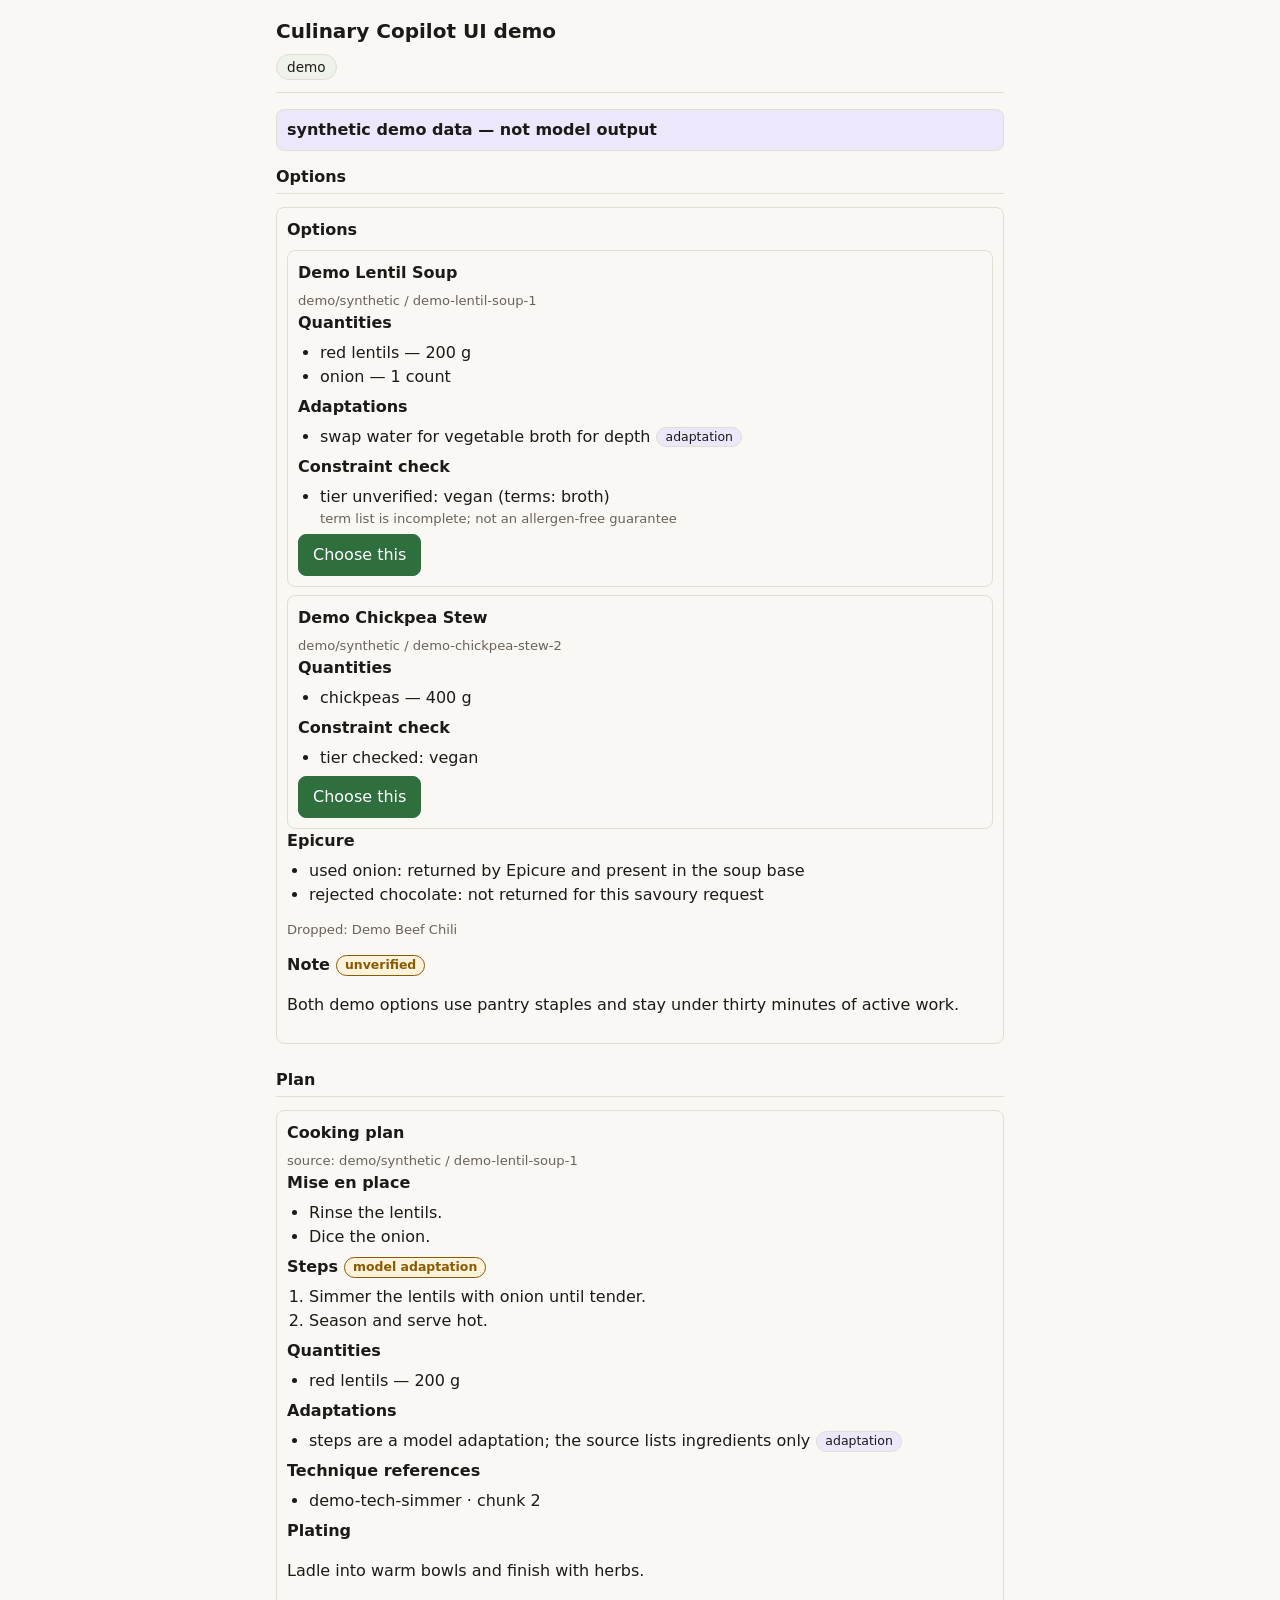
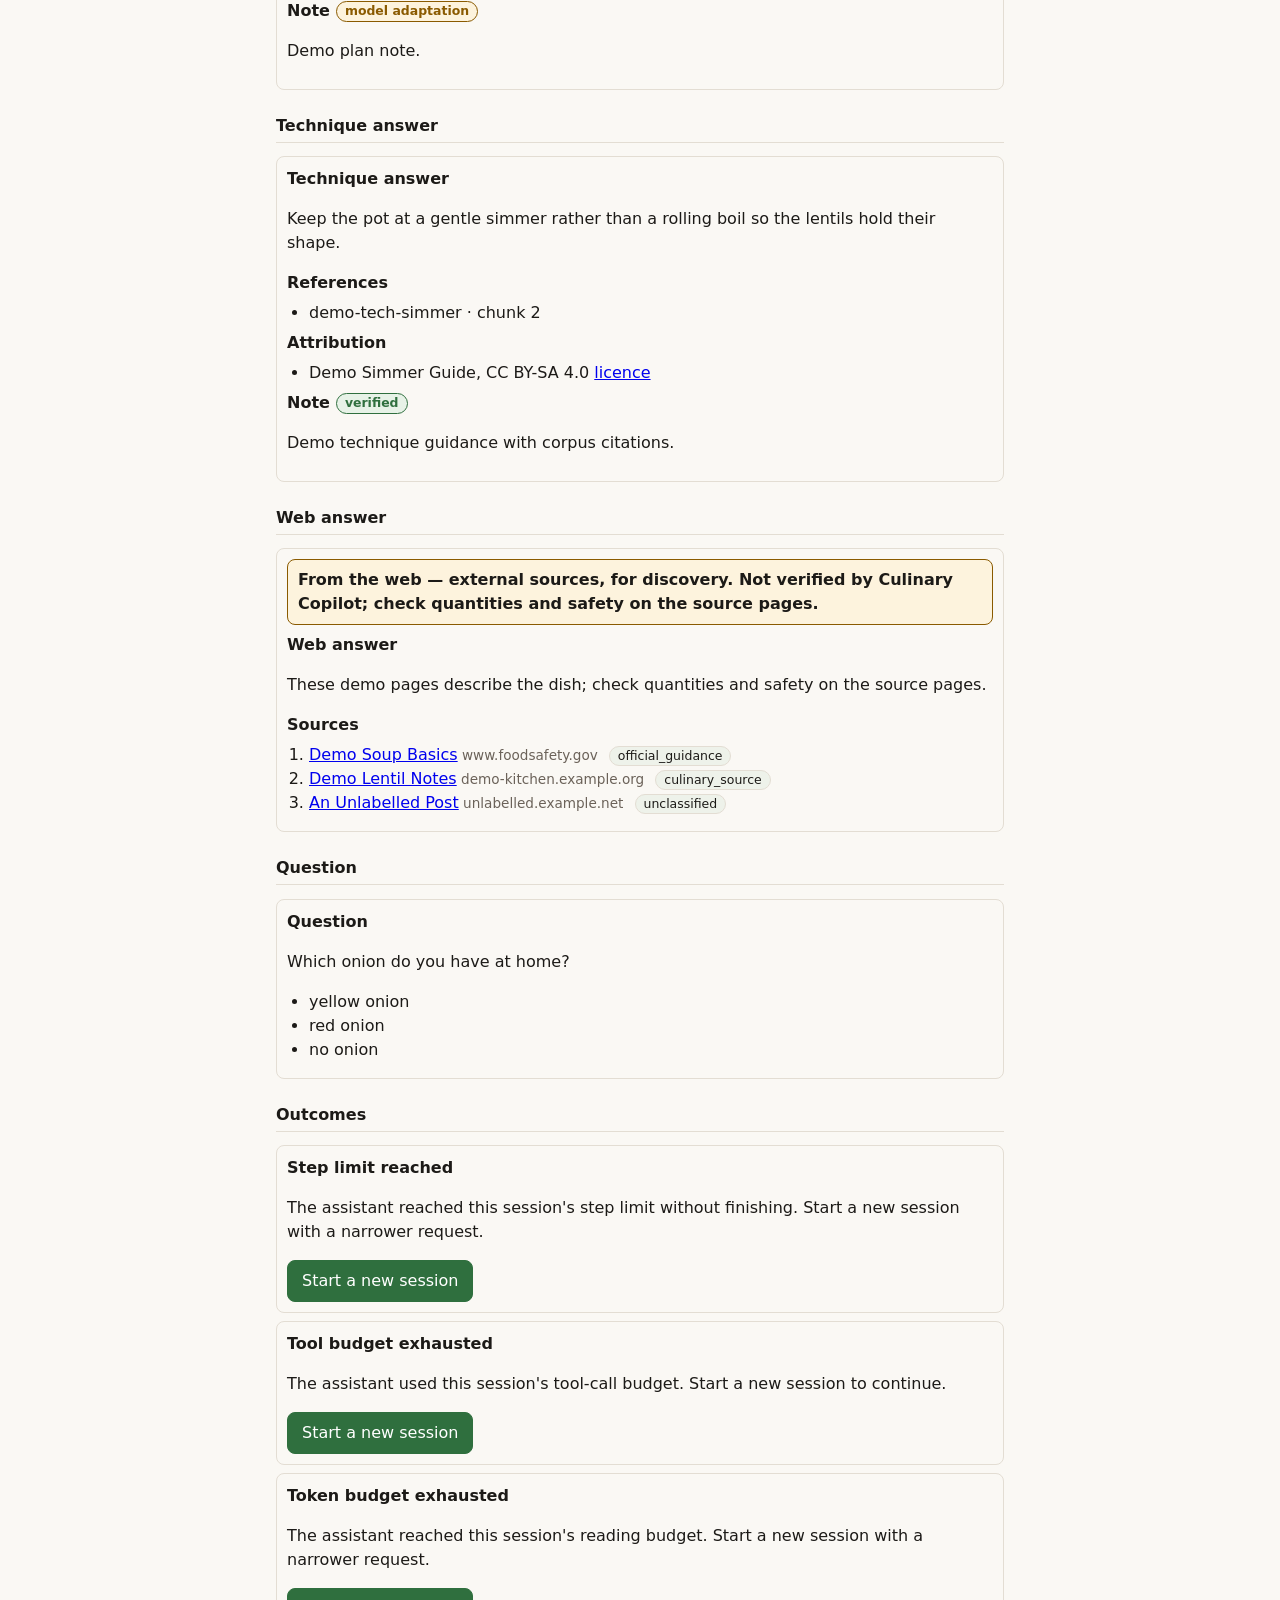
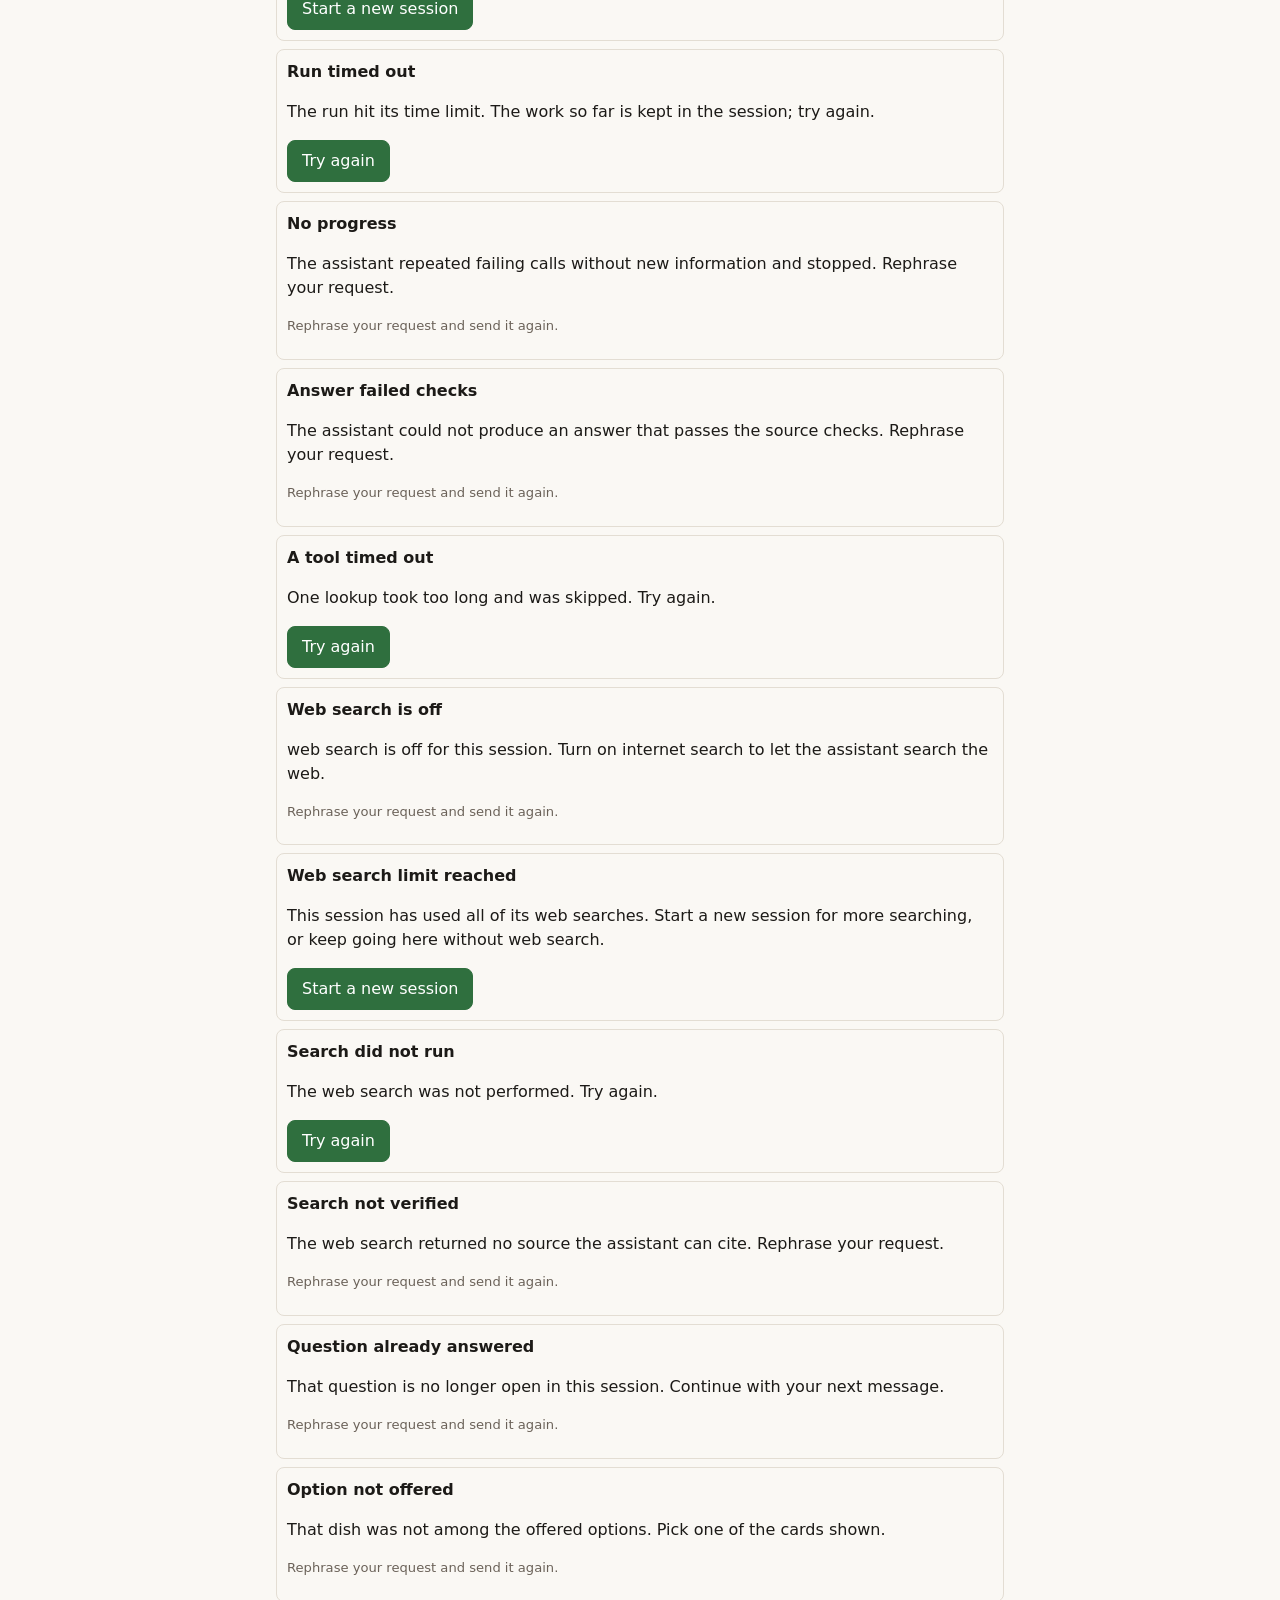
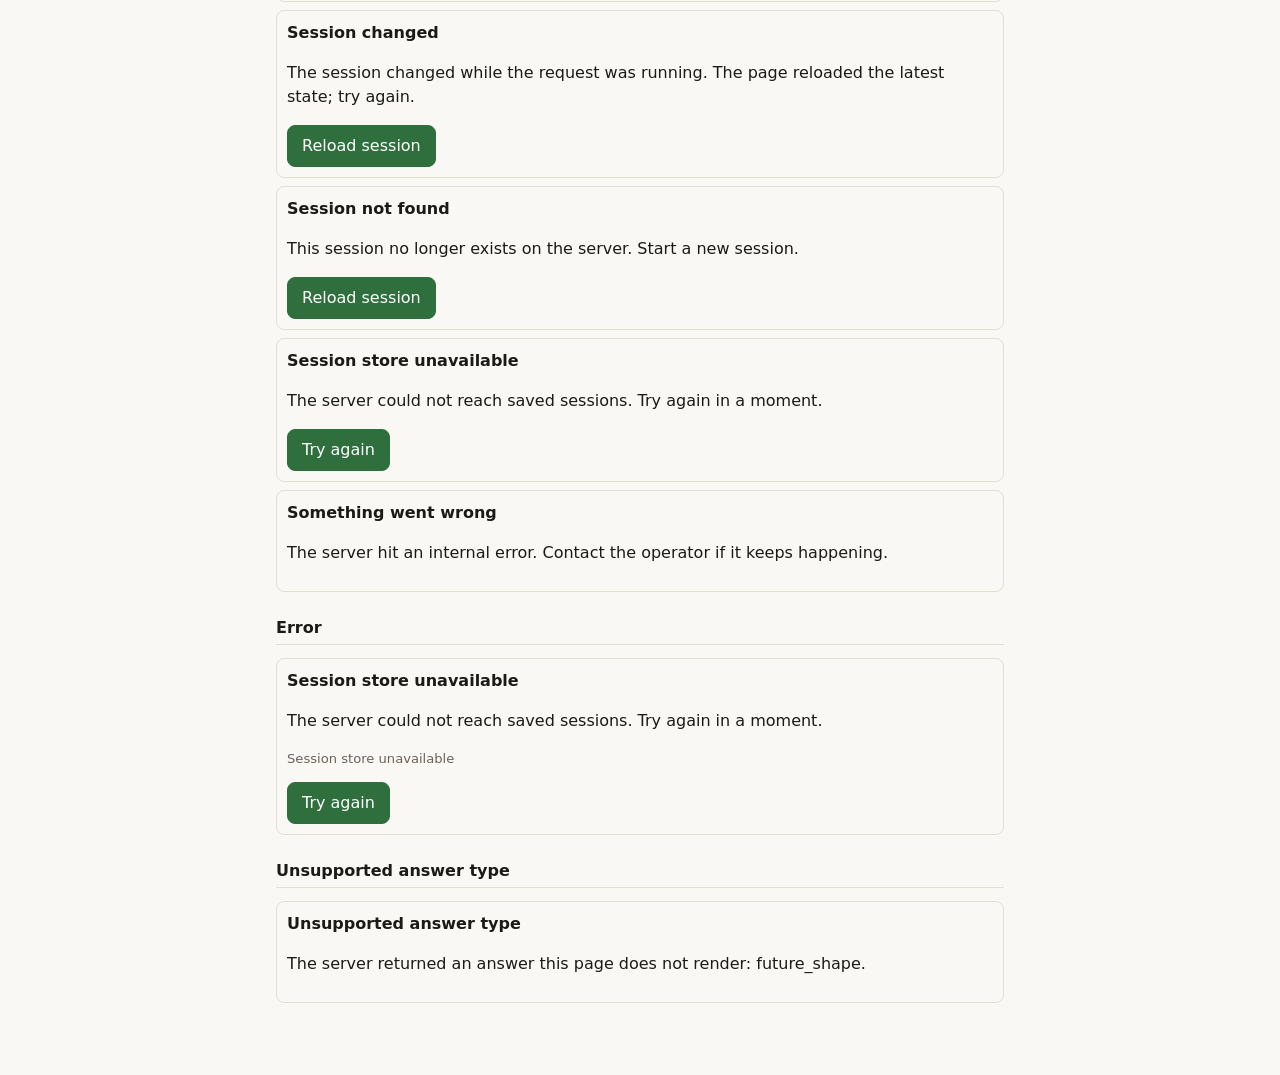
<file: src/culinary_copilot/web/demo.html>
<!DOCTYPE html>
<html lang="en">
<head>
<meta charset="utf-8">
<meta name="viewport" content="width=device-width, initial-scale=1">
<title>Culinary Copilot UI demo</title>
<link rel="stylesheet" href="styles.css">
</head>
<body>
<div class="page">
<header class="app-header">
<h1>Culinary Copilot UI demo</h1>
<div class="header-row">
<span class="chip">demo</span>
</div>
</header>
<main>
<p class="demo-label">synthetic demo data — not model output</p>
<div id="demo-root"></div>
</main>
</div>
<script type="module" src="js/demo.js"></script>
</body>
</html>
</file>
<file: src/culinary_copilot/web/styles.css>
/* Culinary Copilot minimal UI (Phase 6). No external assets. */
:root {
  --ink: #1c1a17;
  --muted: #6b6259;
  --line: #e3ddd3;
  --card: #ffffff;
  --wash: #faf8f4;
  --accent: #2f6f3e;
  --warn: #8a5a00;
  --danger: #a4262c;
  --chip: #eef2ea;
}

* {
  box-sizing: border-box;
}

body {
  margin: 0;
  background: var(--wash);
  color: var(--ink);
  font-family: system-ui, -apple-system, "Segoe UI", sans-serif;
  font-size: 16px;
  line-height: 1.5;
}

.page {
  max-width: 760px;
  margin: 0 auto;
  padding: 16px 16px 48px;
}

.app-header {
  border-bottom: 1px solid var(--line);
  padding-bottom: 12px;
  margin-bottom: 16px;
}

.app-header h1 {
  font-size: 1.25rem;
  margin: 0 0 8px;
}

.header-row {
  display: flex;
  flex-wrap: wrap;
  gap: 8px;
  align-items: center;
}

.chip {
  display: inline-block;
  background: var(--chip);
  border: 1px solid var(--line);
  border-radius: 999px;
  padding: 2px 10px;
  font-size: 0.85rem;
}

.budgets {
  color: var(--muted);
  font-size: 0.9rem;
}

.session-id {
  color: var(--muted);
  font-size: 0.85rem;
}

.toggle-wrap {
  display: flex;
  gap: 8px;
  align-items: flex-start;
  border: 1px solid var(--line);
  border-radius: 8px;
  padding: 8px 10px;
  margin-top: 10px;
  background: var(--card);
}

.toggle-text {
  font-size: 0.9rem;
  color: var(--muted);
}

.transcript {
  display: flex;
  flex-direction: column;
  gap: 16px;
  margin: 16px 0;
}

.turn {
  border: 1px solid var(--line);
  border-radius: 10px;
  background: var(--card);
  padding: 12px;
}

.user-message {
  white-space: pre-wrap;
  background: var(--wash);
  border: 1px solid var(--line);
  border-radius: 8px;
  padding: 8px 10px;
  margin-bottom: 10px;
}

.activity {
  border: 1px dashed var(--line);
  border-radius: 8px;
  padding: 6px 10px;
  margin-bottom: 10px;
}

.activity summary {
  cursor: pointer;
  font-weight: 600;
}

.activity-log {
  margin: 8px 0 0;
  padding-left: 20px;
  font-size: 0.92rem;
  color: var(--muted);
}

.card {
  border: 1px solid var(--line);
  border-radius: 8px;
  padding: 10px;
  margin-top: 8px;
}

.card h2,
.card h3 {
  margin: 0 0 6px;
  font-size: 1rem;
}

.card .small {
  font-size: 0.82rem;
  color: var(--muted);
}

.card ul,
.card ol {
  margin: 6px 0;
  padding-left: 22px;
}

.prewrap {
  white-space: pre-wrap;
}

.badge {
  display: inline-block;
  border: 1px solid var(--line);
  border-radius: 999px;
  padding: 0 8px;
  font-size: 0.78rem;
  margin-left: 6px;
  vertical-align: middle;
}

.badge.verified {
  background: #e7f2e7;
  border-color: var(--accent);
  color: var(--accent);
}

.badge.unverified {
  background: #fdf3dd;
  border-color: var(--warn);
  color: var(--warn);
}

.badge.adaptation {
  background: #ece7fb;
}

.badge.source-label {
  background: var(--chip);
}

.web-banner {
  border: 1px solid var(--warn);
  background: #fdf3dd;
  border-radius: 8px;
  padding: 8px 10px;
  margin-bottom: 8px;
  font-weight: 600;
}

.citation-list {
  margin: 8px 0;
  padding-left: 22px;
}

.citation-list .host {
  color: var(--muted);
  font-size: 0.85rem;
}

.composer {
  border: 1px solid var(--line);
  border-radius: 10px;
  background: var(--card);
  padding: 12px;
  position: sticky;
  bottom: 12px;
}

.composer textarea,
.composer input[type="text"] {
  width: 100%;
  font: inherit;
  border: 1px solid var(--line);
  border-radius: 8px;
  padding: 8px 10px;
  background: #fff;
  color: var(--ink);
}

.composer textarea {
  min-height: 72px;
  resize: vertical;
}

.composer-row {
  display: flex;
  gap: 8px;
  margin-top: 8px;
  flex-wrap: wrap;
}

button {
  font: inherit;
  border: 1px solid var(--accent);
  background: var(--accent);
  color: #fff;
  border-radius: 8px;
  padding: 8px 14px;
  cursor: pointer;
}

button[disabled] {
  opacity: 0.5;
  cursor: not-allowed;
}

.option-card.option-chosen {
  border-color: var(--accent);
  box-shadow: inset 4px 0 0 var(--accent);
}

.option-card.option-dimmed {
  opacity: 0.55;
}

.option-card {
  position: relative;
  overflow: hidden;
}

/* Indeterminate progress bar along the top of the chosen card. */
.option-card.option-busy::before {
  content: "";
  position: absolute;
  top: 0;
  left: -40%;
  width: 40%;
  height: 3px;
  background: var(--accent);
  animation: option-progress 1.1s ease-in-out infinite;
}

@keyframes option-progress {
  from {
    left: -40%;
  }
  to {
    left: 100%;
  }
}

.choose-button[aria-pressed="true"] {
  opacity: 1;
  display: inline-flex;
  align-items: center;
  gap: 8px;
}

.spinner {
  width: 14px;
  height: 14px;
  border: 2px solid rgba(255, 255, 255, 0.45);
  border-top-color: #fff;
  border-radius: 50%;
  animation: spin 0.8s linear infinite;
}

@keyframes spin {
  to {
    transform: rotate(360deg);
  }
}

@media (prefers-reduced-motion: reduce) {
  .option-card.option-busy::before,
  .spinner {
    animation: none;
  }
  .option-card.option-busy::before {
    left: 0;
    width: 100%;
  }
}

button.secondary {
  background: #fff;
  color: var(--ink);
  border-color: var(--line);
}

.question-text {
  white-space: pre-wrap;
  font-weight: 600;
  margin-bottom: 8px;
}

.option-buttons {
  display: flex;
  flex-direction: column;
  gap: 6px;
  margin-bottom: 8px;
}

.error-text {
  color: var(--danger);
}

.notice {
  border: 1px solid var(--line);
  border-radius: 8px;
  background: var(--wash);
  padding: 8px 10px;
  margin-top: 8px;
  font-size: 0.92rem;
  color: var(--muted);
}

.demo-label {
  border: 1px solid var(--line);
  background: #ece7fb;
  border-radius: 8px;
  padding: 8px 10px;
  margin-bottom: 12px;
  font-weight: 600;
}

.demo-section {
  margin-bottom: 24px;
}

.demo-section > h2 {
  font-size: 1rem;
  border-bottom: 1px solid var(--line);
  padding-bottom: 4px;
}

#diet-select {
  margin-left: 8px;
}
</file>
